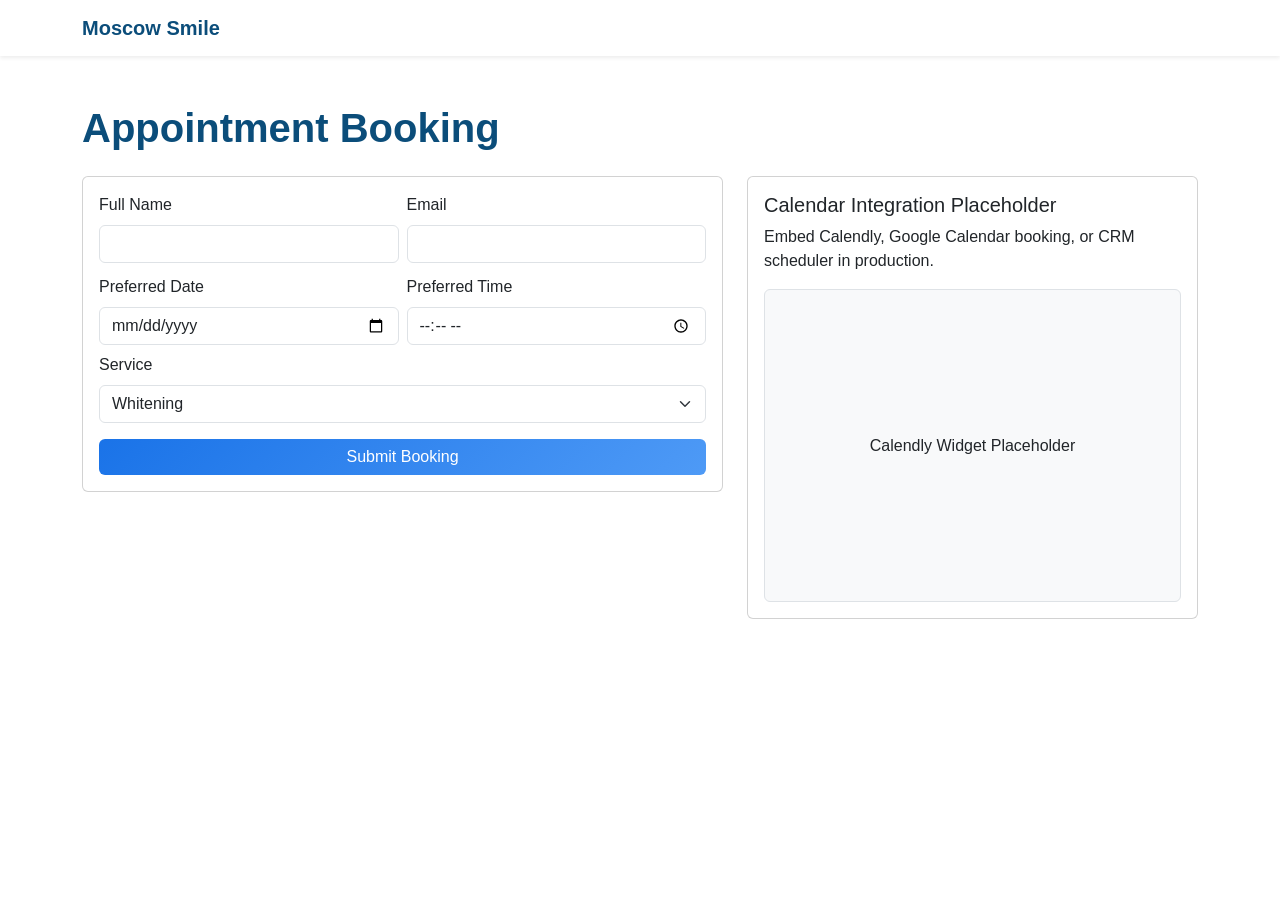
<file: appointment.html>
<!doctype html><html lang="en"><head><meta charset="UTF-8"><meta name="viewport" content="width=device-width, initial-scale=1.0"><meta name="description" content="Book appointment at Moscow Smile Dental Clinic."><title>Appointment Booking | Moscow Smile</title><link href="https://cdn.jsdelivr.net/npm/bootstrap@5.3.3/dist/css/bootstrap.min.css" rel="stylesheet"><link rel="stylesheet" href="assets/css/styles.css"></head><body>
<nav class="navbar navbar-expand-lg bg-white sticky-top shadow-sm"><div class="container"><a class="navbar-brand" href="index.html">Moscow Smile</a></div></nav>
<main class="container py-5">
  <h1 class="section-title mb-4">Appointment Booking</h1>
  <div class="row g-4">
    <div class="col-lg-7">
      <form id="appointmentForm" class="card p-3" aria-label="Appointment form">
        <div class="row g-2"><div class="col-md-6"><label class="form-label">Full Name</label><input name="name" required class="form-control"></div><div class="col-md-6"><label class="form-label">Email</label><input type="email" name="email" required class="form-control"></div></div>
        <div class="row g-2 mt-1"><div class="col-md-6"><label class="form-label">Preferred Date</label><input type="date" name="date" required class="form-control"></div><div class="col-md-6"><label class="form-label">Preferred Time</label><input type="time" name="time" required class="form-control"></div></div>
        <label class="form-label mt-2">Service</label>
        <select name="service" class="form-select mb-3"><option>Whitening</option><option>Implants</option><option>Orthodontics</option><option>Pediatric</option></select>
        <button class="btn btn-primary">Submit Booking</button>
      </form>
      <div id="appointmentMsg" class="alert alert-success mt-3 d-none" role="status"></div>
    </div>
    <div class="col-lg-5">
      <div class="card p-3"><h5>Calendar Integration Placeholder</h5><p>Embed Calendly, Google Calendar booking, or CRM scheduler in production.</p><div class="ratio ratio-4x3 bg-light border rounded d-flex align-items-center justify-content-center">Calendly Widget Placeholder</div></div>
    </div>
  </div>
</main><script src="assets/js/appointment.js"></script></body></html>
</file>
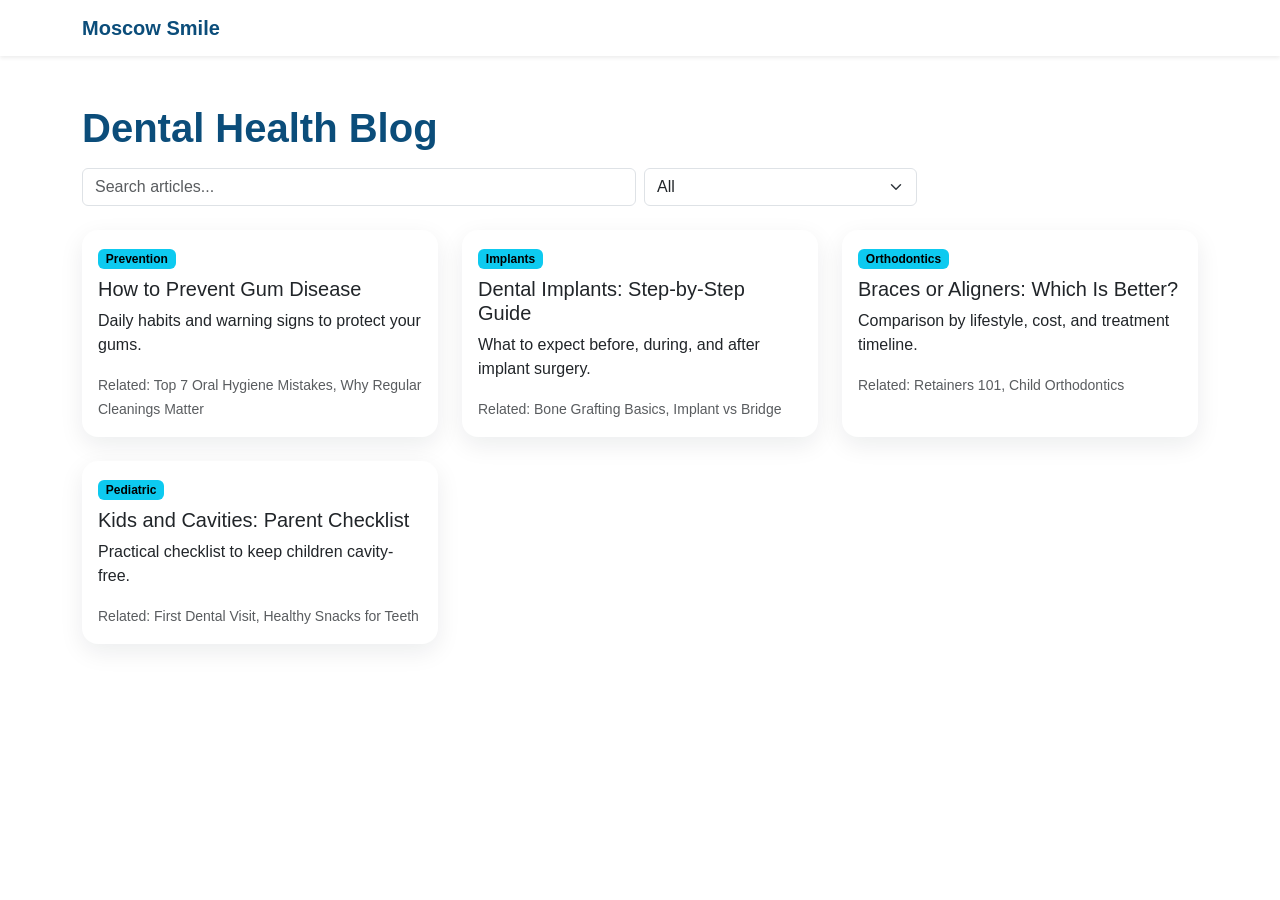
<file: blog.html>
<!doctype html><html lang="en"><head><meta charset="UTF-8"><meta name="viewport" content="width=device-width, initial-scale=1.0"><meta name="description" content="Dental health blog by Moscow Smile Dental Clinic."><title>Blog | Moscow Smile</title><link href="https://cdn.jsdelivr.net/npm/bootstrap@5.3.3/dist/css/bootstrap.min.css" rel="stylesheet"><link rel="stylesheet" href="assets/css/styles.css"></head><body>
<nav class="navbar navbar-expand-lg bg-white sticky-top shadow-sm"><div class="container"><a class="navbar-brand" href="index.html">Moscow Smile</a></div></nav>
<main class="container py-5">
  <h1 class="section-title mb-3">Dental Health Blog</h1>
  <div class="row g-2 mb-4">
    <div class="col-md-6"><input id="blogSearch" class="form-control" placeholder="Search articles..."></div>
    <div class="col-md-3"><select id="blogCategory" class="form-select"><option>All</option><option>Prevention</option><option>Implants</option><option>Orthodontics</option><option>Pediatric</option></select></div>
  </div>
  <section id="blogPosts" class="row g-4"></section>
</main><script src="assets/js/blog.js"></script><script src="assets/js/main.js"></script></body></html>
</file>
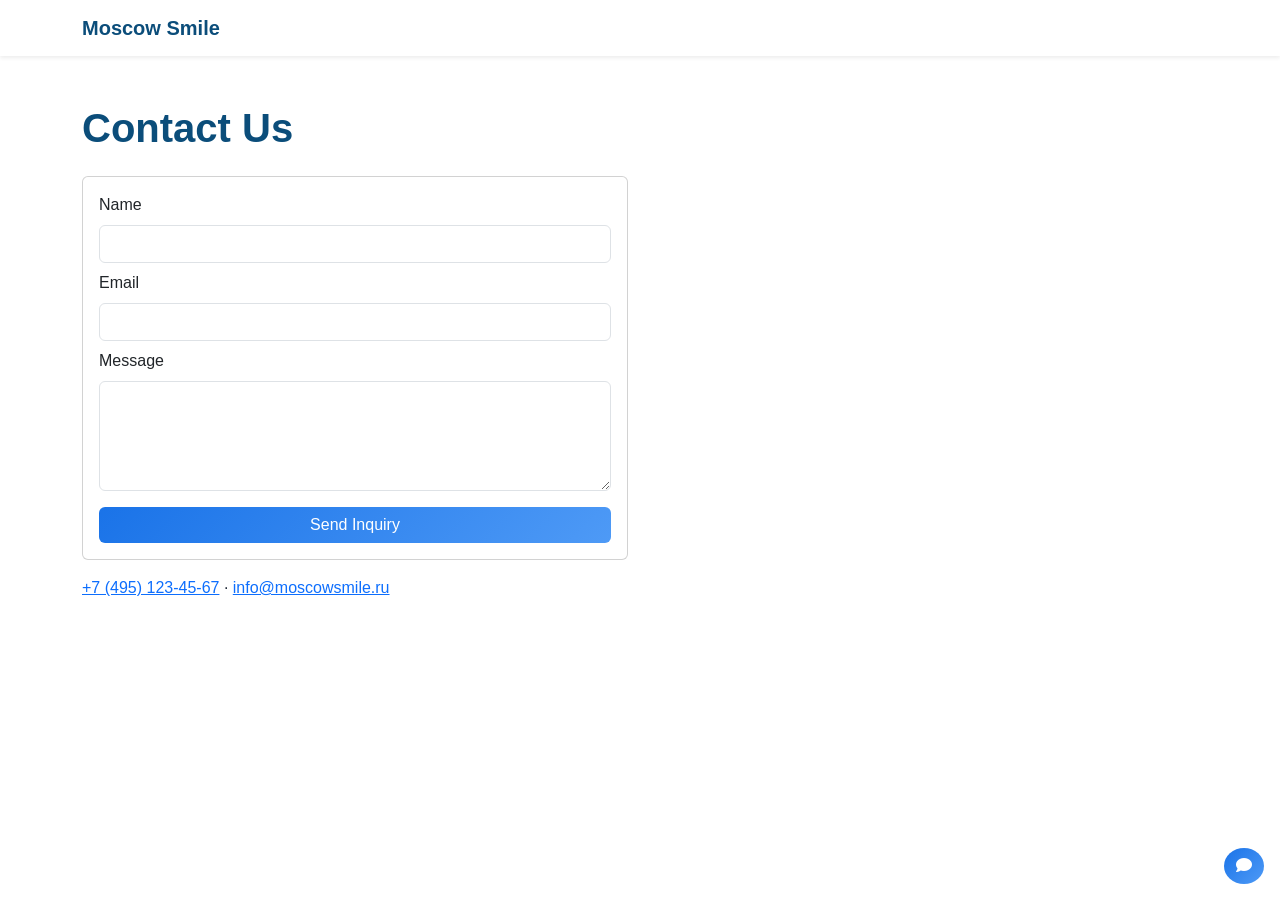
<file: contact.html>
<!doctype html><html lang="en"><head><meta charset="UTF-8"><meta name="viewport" content="width=device-width, initial-scale=1.0"><meta name="description" content="Contact Moscow Smile Dental Clinic in Moscow."><title>Contact | Moscow Smile</title><link href="https://cdn.jsdelivr.net/npm/bootstrap@5.3.3/dist/css/bootstrap.min.css" rel="stylesheet"><link href="https://cdnjs.cloudflare.com/ajax/libs/font-awesome/6.5.2/css/all.min.css" rel="stylesheet"><link rel="stylesheet" href="assets/css/styles.css"></head><body>
<nav class="navbar navbar-expand-lg bg-white sticky-top shadow-sm"><div class="container"><a class="navbar-brand" href="index.html">Moscow Smile</a></div></nav>
<main class="container py-5">
  <h1 class="section-title mb-4">Contact Us</h1>
  <div class="row g-4">
    <div class="col-lg-6">
      <form class="card p-3" aria-label="Inquiry form">
        <label class="form-label">Name</label><input class="form-control mb-2" required>
        <label class="form-label">Email</label><input type="email" class="form-control mb-2" required>
        <label class="form-label">Message</label><textarea class="form-control mb-3" rows="4" required></textarea>
        <button class="btn btn-primary">Send Inquiry</button>
      </form>
      <p class="mt-3"><a href="tel:+74951234567">+7 (495) 123-45-67</a> · <a href="mailto:info@moscowsmile.ru">info@moscowsmile.ru</a></p>
    </div>
    <div class="col-lg-6"><div class="map-wrap"><iframe loading="lazy" aria-label="Clinic location" src="https://www.google.com/maps?q=Tverskaya+12+Moscow&output=embed"></iframe></div></div>
  </div>
</main>
<div class="chatbot-widget"><button id="chatbotToggle" class="btn btn-primary rounded-circle" aria-label="Open chat"><i class="fa-solid fa-comment"></i></button><div id="chatbotPanel" class="chatbot-panel card mt-2"><div class="card-body"><strong>Quick Questions</strong><div id="chatbotLog" class="my-2 small text-muted"></div><input id="chatbotInput" class="form-control form-control-sm mb-2"><button id="chatbotSend" class="btn btn-sm btn-primary">Send</button></div></div></div>
<script src="assets/js/main.js"></script></body></html>
</file>
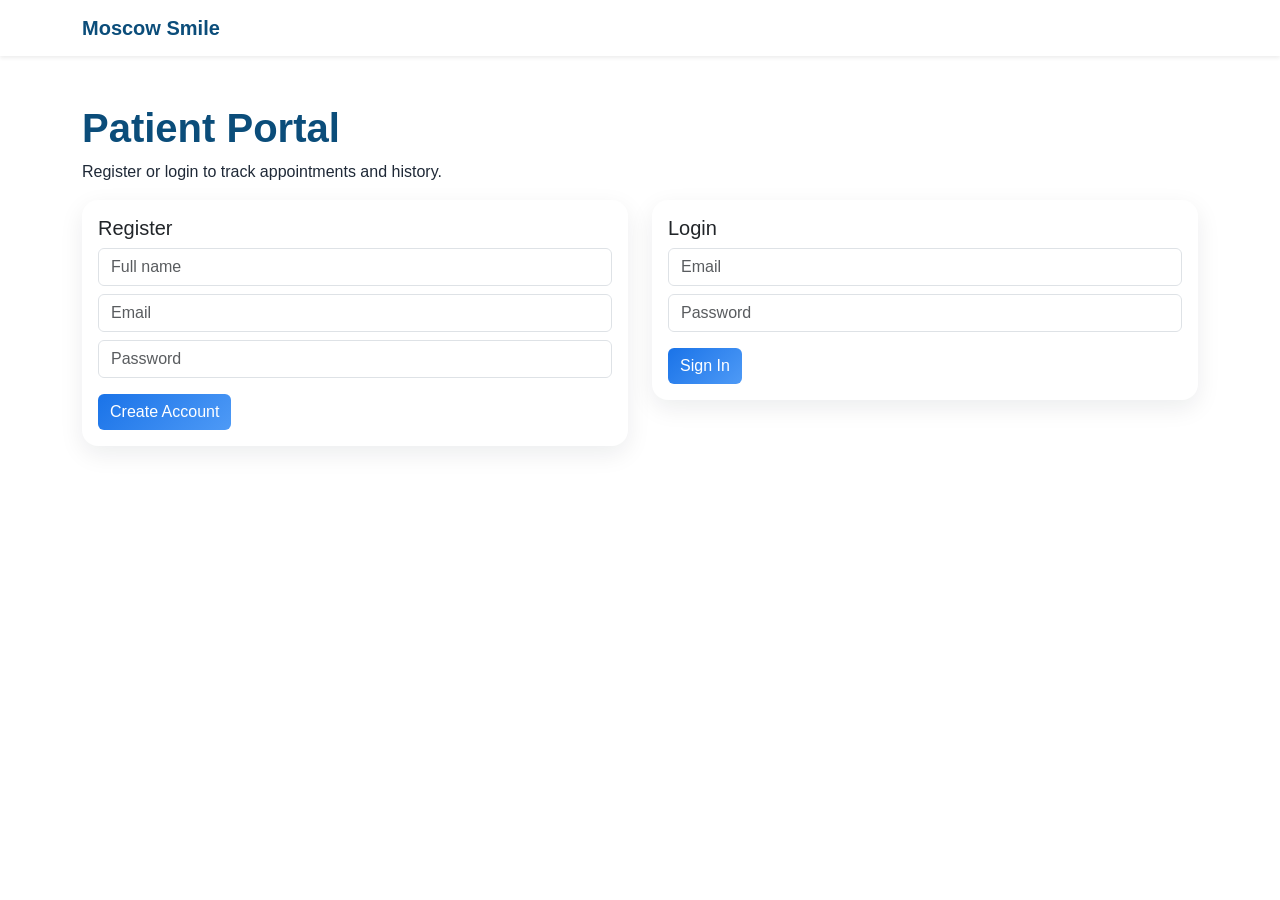
<file: portal.html>
<!doctype html><html lang="en"><head><meta charset="UTF-8"><meta name="viewport" content="width=device-width, initial-scale=1.0"><meta name="description" content="Patient portal for Moscow Smile Dental Clinic."><title>Patient Portal | Moscow Smile</title><link href="https://cdn.jsdelivr.net/npm/bootstrap@5.3.3/dist/css/bootstrap.min.css" rel="stylesheet"><link rel="stylesheet" href="assets/css/styles.css"></head><body>
<nav class="navbar navbar-expand-lg bg-white sticky-top shadow-sm"><div class="container"><a class="navbar-brand" href="index.html">Moscow Smile</a></div></nav>
<main class="container py-5">
  <h1 class="section-title">Patient Portal</h1>
  <p>Register or login to track appointments and history.</p>
  <div id="guestView" class="row g-4">
    <div class="col-lg-6"><div class="card portal-card p-3"><h5>Register</h5><form id="registerForm"><input class="form-control mb-2" name="name" placeholder="Full name" required><input class="form-control mb-2" type="email" name="email" placeholder="Email" required><input class="form-control mb-3" type="password" name="password" placeholder="Password" required><button class="btn btn-primary">Create Account</button></form></div></div>
    <div class="col-lg-6"><div class="card portal-card p-3"><h5>Login</h5><form id="loginForm"><input class="form-control mb-2" type="email" name="email" placeholder="Email" required><input class="form-control mb-3" type="password" name="password" placeholder="Password" required><button class="btn btn-primary">Sign In</button></form></div></div>
  </div>
  <div id="loggedView" class="d-none">
    <div class="card portal-card p-3">
      <h5>Welcome, <span id="patientName"></span></h5>
      <p>Your upcoming appointments:</p>
      <ul id="apptList" class="list-group mb-3"></ul>
      <button id="logoutBtn" class="btn btn-outline-secondary">Logout</button>
    </div>
  </div>
</main><script src="assets/js/portal.js"></script></body></html>
</file>
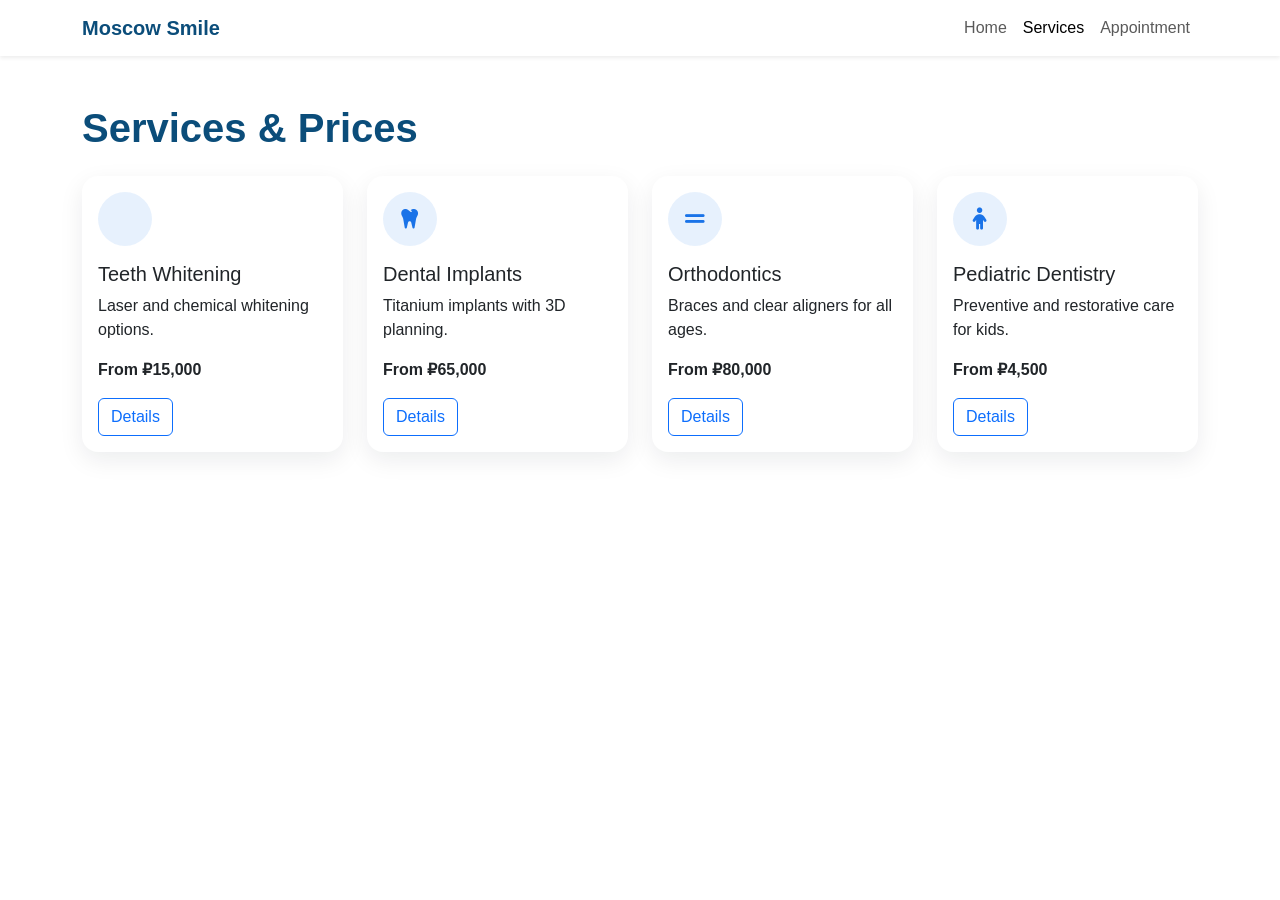
<file: services.html>
<!doctype html><html lang="en"><head><meta charset="UTF-8"><meta name="viewport" content="width=device-width, initial-scale=1.0"><meta name="description" content="Dental services and pricing at Moscow Smile Dental Clinic."><title>Services | Moscow Smile</title><link href="https://cdn.jsdelivr.net/npm/bootstrap@5.3.3/dist/css/bootstrap.min.css" rel="stylesheet"><link href="https://cdnjs.cloudflare.com/ajax/libs/font-awesome/6.5.2/css/all.min.css" rel="stylesheet"><link rel="stylesheet" href="assets/css/styles.css"></head><body>
<nav class="navbar navbar-expand-lg bg-white sticky-top shadow-sm"><div class="container"><a class="navbar-brand" href="index.html">Moscow Smile</a><div class="collapse navbar-collapse show"><ul class="navbar-nav ms-auto"><li class="nav-item"><a class="nav-link" href="index.html">Home</a></li><li class="nav-item"><a class="nav-link active" href="services.html">Services</a></li><li class="nav-item"><a class="nav-link" href="appointment.html">Appointment</a></li></ul></div></div></nav>
<main class="container py-5">
<h1 class="section-title mb-4 fade-section">Services & Prices</h1>
<div class="row g-4">
  <div class="col-md-6 col-lg-3"><div class="card service-card h-100"><div class="card-body"><div class="icon-badge"><i class="fa-solid fa-sparkles"></i></div><h5 class="mt-3">Teeth Whitening</h5><p>Laser and chemical whitening options.</p><p><strong>From ₽15,000</strong></p><button class="btn btn-outline-primary" data-bs-toggle="collapse" data-bs-target="#w1">Details</button><div id="w1" class="collapse mt-2 small">60-minute treatment, sensitivity control and aftercare guide included.</div></div></div></div>
  <div class="col-md-6 col-lg-3"><div class="card service-card h-100"><div class="card-body"><div class="icon-badge"><i class="fa-solid fa-tooth"></i></div><h5 class="mt-3">Dental Implants</h5><p>Titanium implants with 3D planning.</p><p><strong>From ₽65,000</strong></p><button class="btn btn-outline-primary" data-bs-toggle="collapse" data-bs-target="#w2">Details</button><div id="w2" class="collapse mt-2 small">Includes CBCT diagnostics, surgery, healing cap, and review sessions.</div></div></div></div>
  <div class="col-md-6 col-lg-3"><div class="card service-card h-100"><div class="card-body"><div class="icon-badge"><i class="fa-solid fa-grip-lines"></i></div><h5 class="mt-3">Orthodontics</h5><p>Braces and clear aligners for all ages.</p><p><strong>From ₽80,000</strong></p><button class="btn btn-outline-primary" data-bs-toggle="collapse" data-bs-target="#w3">Details</button><div id="w3" class="collapse mt-2 small">Digital scan, simulation, monthly control visits and retainers.</div></div></div></div>
  <div class="col-md-6 col-lg-3"><div class="card service-card h-100"><div class="card-body"><div class="icon-badge"><i class="fa-solid fa-child"></i></div><h5 class="mt-3">Pediatric Dentistry</h5><p>Preventive and restorative care for kids.</p><p><strong>From ₽4,500</strong></p><button class="btn btn-outline-primary" data-bs-toggle="collapse" data-bs-target="#w4">Details</button><div id="w4" class="collapse mt-2 small">Fluoride protection, cavity treatment, painless techniques.</div></div></div></div>
</div>
</main><script src="https://cdn.jsdelivr.net/npm/bootstrap@5.3.3/dist/js/bootstrap.bundle.min.js"></script><script src="https://cdnjs.cloudflare.com/ajax/libs/gsap/3.12.5/gsap.min.js"></script><script src="assets/js/main.js"></script></body></html>
</file>
<file: assets/css/styles.css>
:root {
  --primary: #1a73e8;
  --secondary: #1fbf8f;
  --accent: #0b4d7a;
  --light: #f3fbff;
  --text: #1f2937;
}

* { box-sizing: border-box; }
body {
  font-family: 'Inter', 'Segoe UI', sans-serif;
  color: var(--text);
  background: #fff;
  scroll-behavior: smooth;
}

.navbar-brand { font-weight: 700; color: var(--accent) !important; }
.nav-link { font-weight: 500; }
.nav-link:hover, .nav-link:focus { color: var(--primary) !important; }

.hero {
  position: relative;
  min-height: 88vh;
  display: flex;
  align-items: center;
  color: #fff;
  overflow: hidden;
}
.hero video,
.hero .hero-slider {
  position: absolute;
  inset: 0;
  width: 100%;
  height: 100%;
  object-fit: cover;
  z-index: -2;
}
.hero::after {
  content: "";
  position: absolute;
  inset: 0;
  background: linear-gradient(120deg, rgba(8, 42, 79, 0.8), rgba(31, 191, 143, 0.35));
  z-index: -1;
}

.section-title { font-weight: 700; color: var(--accent); }
.fade-section { opacity: 0; transform: translateY(30px); }

.service-card,
.team-card,
.blog-card,
.portal-card {
  border: 0;
  border-radius: 1rem;
  box-shadow: 0 8px 24px rgba(16, 24, 40, 0.08);
  transition: transform .25s ease, box-shadow .25s ease;
  overflow: hidden;
}
.service-card:hover,
.team-card:hover,
.blog-card:hover,
.portal-card:hover {
  transform: translateY(-6px);
  box-shadow: 0 16px 30px rgba(16, 24, 40, 0.18);
}

.icon-badge {
  width: 54px;
  height: 54px;
  border-radius: 50%;
  display: grid;
  place-items: center;
  background: rgba(26, 115, 232, .1);
  color: var(--primary);
  font-size: 1.4rem;
}

.parallax {
  background-image: url('https://images.unsplash.com/photo-1588776814546-ec7e3286f0b6?auto=format&fit=crop&w=1800&q=80');
  background-attachment: fixed;
  background-size: cover;
  background-position: center;
  position: relative;
}
.parallax::before {
  content: '';
  position: absolute;
  inset: 0;
  background: rgba(11, 77, 122, 0.75);
}
.parallax .container { position: relative; z-index: 2; }

.testimonial-slide {
  background: var(--light);
  border-left: 5px solid var(--secondary);
  border-radius: 1rem;
  padding: 1.4rem;
}

.btn-primary {
  background: linear-gradient(135deg, var(--primary), #4e9af6);
  border: none;
}
.btn-primary:hover,
.btn-primary:focus {
  transform: translateY(-2px);
  box-shadow: 0 8px 20px rgba(26,115,232,.3);
}

.footer {
  background: #052a45;
  color: #dbeafe;
}
.footer a { color: #bfe1ff; text-decoration: none; }
.footer a:hover { color: #fff; }

.flag-switch {
  border: 1px solid #d1d5db;
  border-radius: 999px;
  padding: .2rem;
}
.flag-switch button {
  border: 0;
  background: transparent;
  padding: .25rem .7rem;
  border-radius: 999px;
}
.flag-switch .active { background: #e0f2ff; color: var(--accent); }

.chatbot-widget {
  position: fixed;
  right: 1rem;
  bottom: 1rem;
  z-index: 1100;
}
.chatbot-panel {
  width: 280px;
  display: none;
}
.chatbot-panel.active { display: block; }

.map-wrap iframe { width: 100%; min-height: 320px; border: 0; border-radius: 12px; }

@media (max-width: 768px) {
  .hero { min-height: 70vh; }
  .parallax { background-attachment: scroll; }
}
</file>
